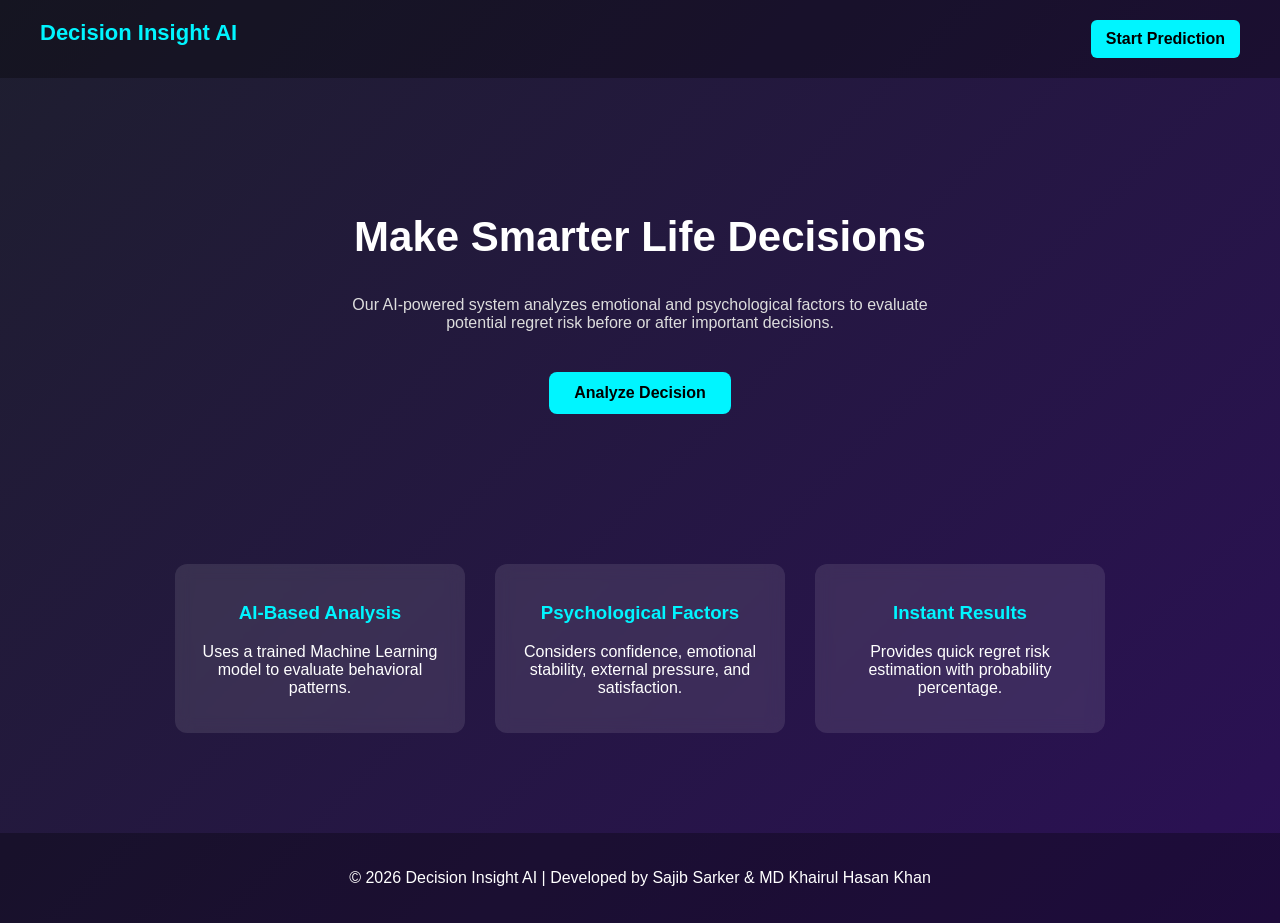
<file: index.html>
<!DOCTYPE html>
<html>
<head>
    <title>Decision Insight AI</title>
    <link rel="stylesheet" href="style.css">
</head>
<body>

<!-- NAVBAR -->
<nav class="navbar">
    <div class="logo">Decision Insight AI</div>
    <a href="predict.html" class="nav-btn">Start Prediction</a>
</nav>

<!-- HERO SECTION -->
<section class="hero">
    <div class="hero-content">
        <h1>Make Smarter Life Decisions</h1>
        <p>
            Our AI-powered system analyzes emotional and psychological factors 
            to evaluate potential regret risk before or after important decisions.
        </p>
        <a href="predict.html" class="primary-btn">Analyze Decision</a>
    </div>
</section>

<!-- FEATURES SECTION -->
<section class="features">

    <div class="feature-card">
        <h3>AI-Based Analysis</h3>
        <p>Uses a trained Machine Learning model to evaluate behavioral patterns.</p>
    </div>

    <div class="feature-card">
        <h3>Psychological Factors</h3>
        <p>Considers confidence, emotional stability, external pressure, and satisfaction.</p>
    </div>

    <div class="feature-card">
        <h3>Instant Results</h3>
        <p>Provides quick regret risk estimation with probability percentage.</p>
    </div>

</section>

<!-- FOOTER -->
<footer>
    <p>©️ 2026 Decision Insight AI | Developed by Sajib Sarker & MD Khairul Hasan Khan</p>
</footer>

</body>
</html>
</file>
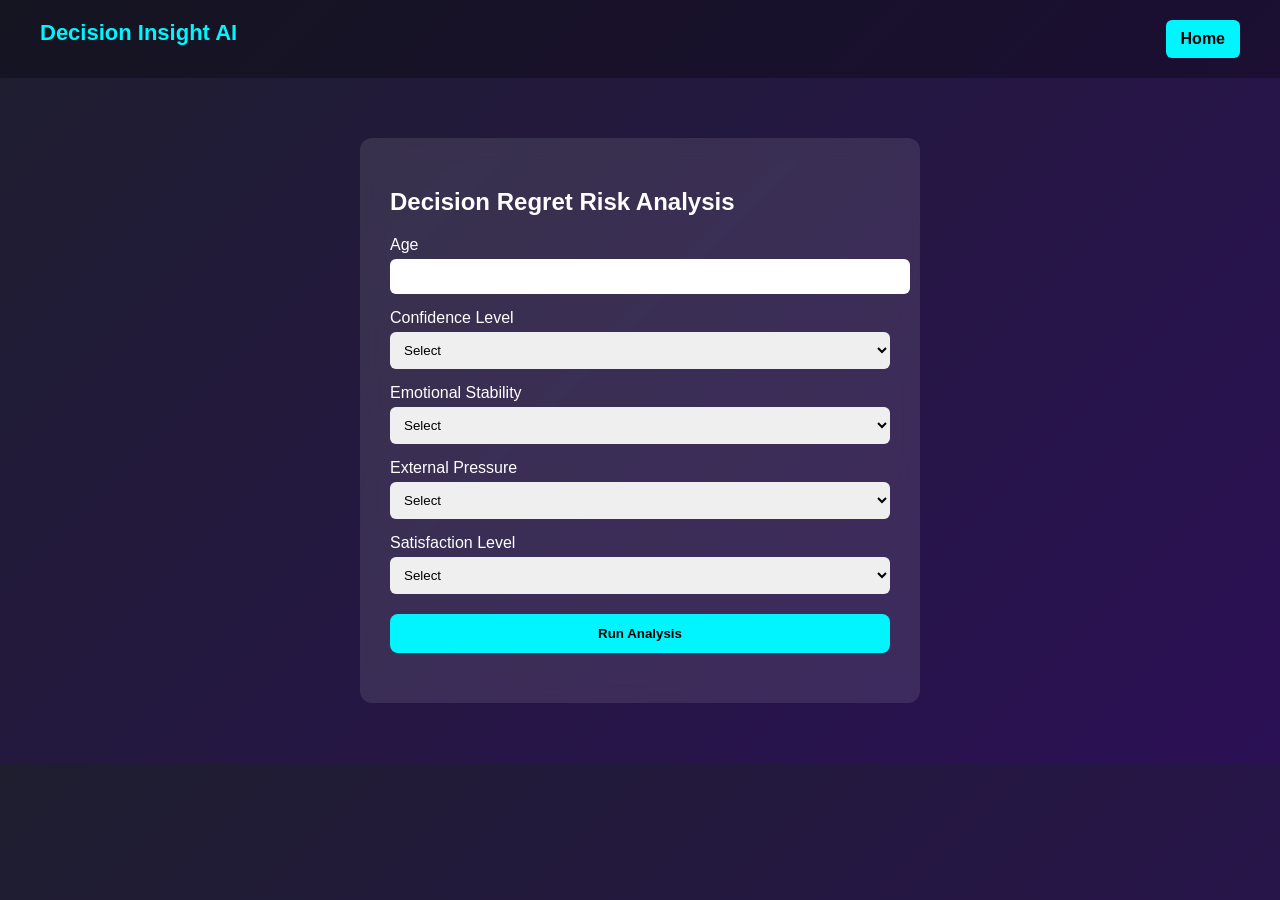
<file: predict.html>
<!DOCTYPE html>
<html>
<head>
    <title>Prediction | Decision Insight AI</title>
    <link rel="stylesheet" href="style.css">
</head>
<body>

<nav class="navbar">
    <div class="logo">Decision Insight AI</div>
    <a href="index.html" class="nav-btn">Home</a>
</nav>

<div class="form-container">

    <h2>Decision Regret Risk Analysis</h2>

    <form id="predictionForm">

        <label>Age</label>
        <input type="number" id="age" min="15" max="80" required>

        <label>Confidence Level</label>
        <select id="confidence" required>
            <option value="">Select</option>
            <option value="2">Low (1-3)</option>
            <option value="5">Moderate (4-5)</option>
            <option value="7">High Moderate (6-8)</option>
            <option value="9">High (9-10)</option>
        </select>

        <label>Emotional Stability</label>
        <select id="emotion" required>
            <option value="">Select</option>
            <option value="2">Unstable</option>
            <option value="5">Moderate</option>
            <option value="8">Very Stable</option>
        </select>

        <label>External Pressure</label>
        <select id="pressure" required>
            <option value="">Select</option>
            <option value="1">Low</option>
            <option value="3">Moderate</option>
            <option value="5">High</option>
        </select>

        <label>Satisfaction Level</label>
        <select id="satisfaction" required>
            <option value="">Select</option>
            <option value="2">Low</option>
            <option value="5">Neutral</option>
            <option value="8">High</option>
        </select>

        <button type="submit">Run Analysis</button>

    </form>

    <div id="result"></div>

</div>

<script src="script.js"></script>
</body>
</html>
</file>
<file: style.css>
body {
    margin: 0;
    font-family: 'Segoe UI', sans-serif;
    background: linear-gradient(135deg, #1e1e2f, #2b1055);
    color: white;
}

/* NAVBAR */
.navbar {
    display: flex;
    justify-content: space-between;
    padding: 20px 40px;
    background: rgba(0,0,0,0.3);
}

.logo {
    font-size: 22px;
    font-weight: bold;
    color: #00f5ff;
}

.nav-btn {
    text-decoration: none;
    background: #00f5ff;
    padding: 10px 15px;
    border-radius: 6px;
    color: black;
    font-weight: bold;
}

/* HERO */
.hero {
    text-align: center;
    padding: 100px 20px;
}

.hero h1 {
    font-size: 42px;
}

.hero p {
    max-width: 600px;
    margin: 20px auto;
    color: #ddd;
}

.primary-btn {
    display: inline-block;
    padding: 12px 25px;
    background: #00f5ff;
    color: black;
    border-radius: 8px;
    text-decoration: none;
    font-weight: bold;
    margin-top: 20px;
}

/* FEATURES */
.features {
    display: flex;
    justify-content: center;
    gap: 30px;
    padding: 50px 20px;
    flex-wrap: wrap;
}

.feature-card {
    background: rgba(255,255,255,0.1);
    padding: 20px;
    border-radius: 12px;
    width: 250px;
    text-align: center;
    backdrop-filter: blur(8px);
}

.feature-card h3 {
    color: #00f5ff;
}

/* FORM PAGE */
.form-container {
    max-width: 500px;
    margin: 60px auto;
    background: rgba(255,255,255,0.1);
    padding: 30px;
    border-radius: 12px;
    backdrop-filter: blur(10px);
}

label {
    margin-top: 15px;
    display: block;
}

input, select {
    width: 100%;
    padding: 10px;
    margin-top: 5px;
    border-radius: 6px;
    border: none;
}

button {
    margin-top: 20px;
    padding: 12px;
    width: 100%;
    background: #00f5ff;
    border: none;
    border-radius: 8px;
    font-weight: bold;
    cursor: pointer;
}

button:hover {
    background: #00c4cc;
}

#result {
    margin-top: 20px;
    font-size: 18px;
    text-align: center;
}

footer {
    text-align: center;
    padding: 20px;
    background: rgba(0,0,0,0.3);
    margin-top: 50px;
}
</file>
